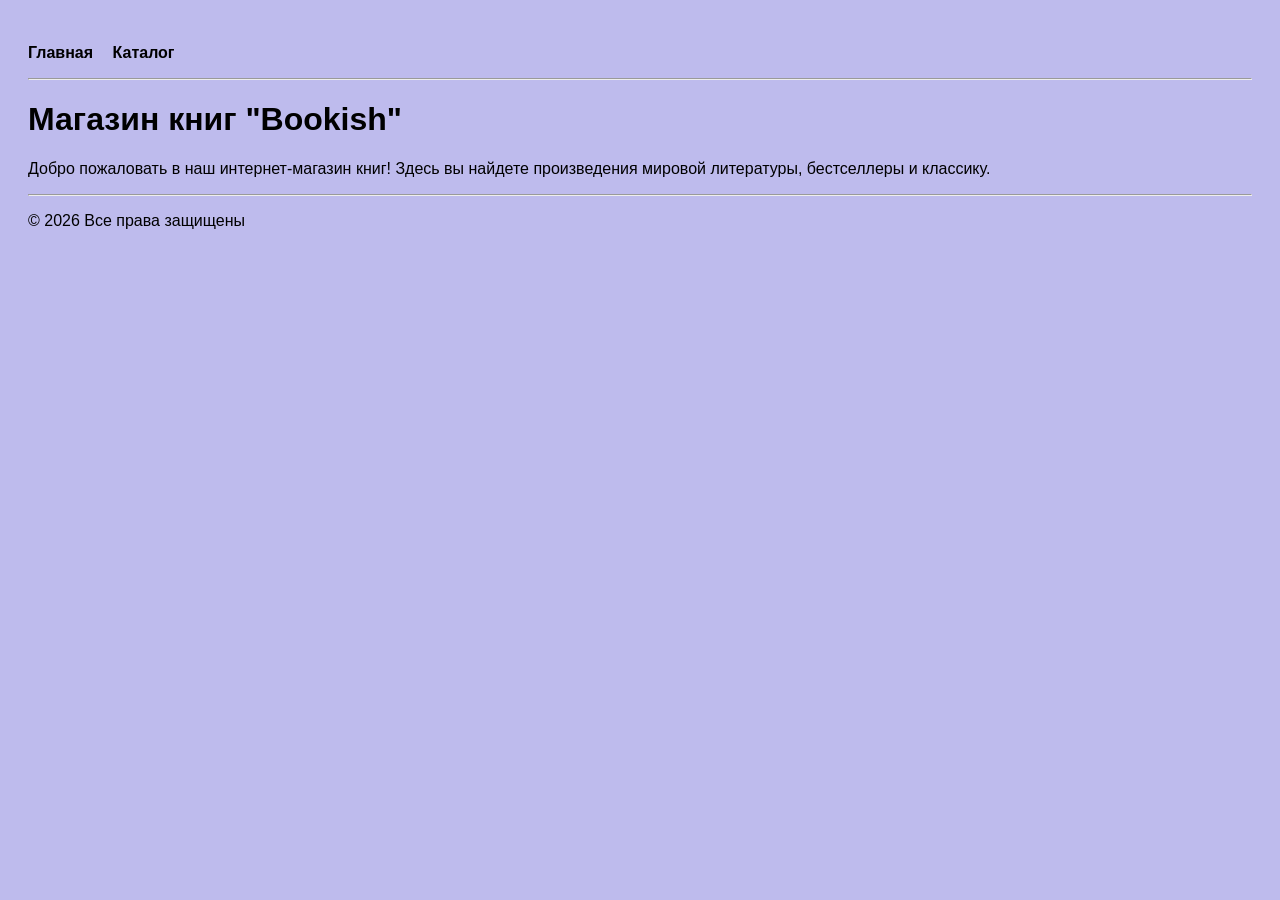
<file: index.html>
<!DOCTYPE html>
<html>
<head>
    <meta charset="UTF-8">
    <title>Магазин книг</title>
    <link rel="stylesheet" href="style.css">
</head>
<body>

<!-- Меню -->
<ul>
    <li><a href="index.html">Главная</a></li>
    <li><a href="catalog.html">Каталог</a></li>
</ul>

<hr>

<h1>Магазин книг "Bookish"</h1>

<p>
Добро пожаловать в наш интернет-магазин книг!
Здесь вы найдете произведения мировой литературы,
бестселлеры и классику.
</p>

<hr>

<p>&copy; 2026 Все права защищены</p>

<script src="script.js"></script>
</body>
</html>
</file>
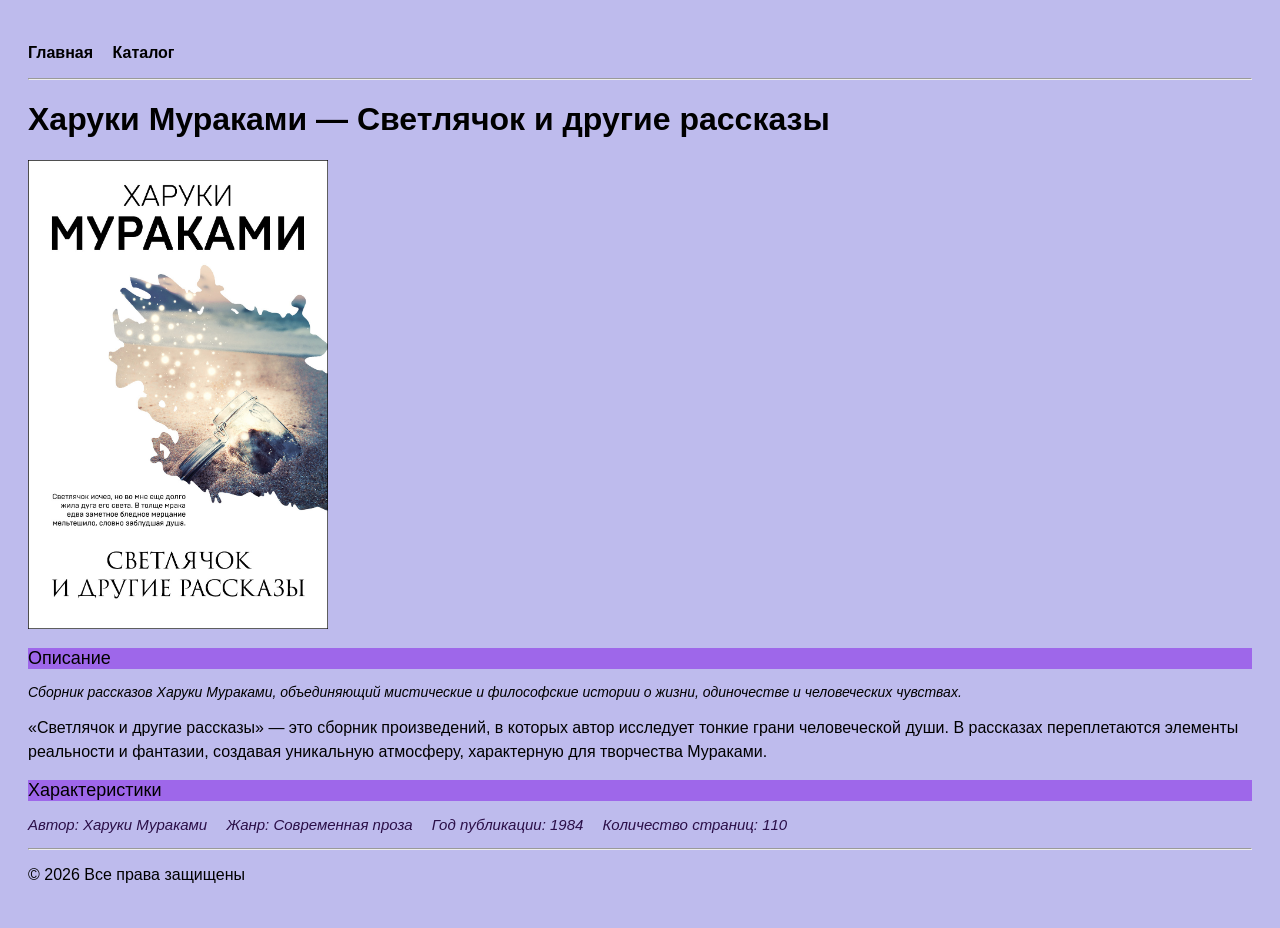
<file: book1.html>
<!DOCTYPE html>
<html>
<head>
    <meta charset="UTF-8">
    <title>Светлячок и другие рассказы</title>
    <link rel="stylesheet" href="style.css">
</head>
<body>

<!-- Меню -->
<ul>
    <li><a href="index.html">Главная</a></li>
    <li><a href="catalog.html">Каталог</a></li>
</ul>

<hr>

<h1>Харуки Мураками — Светлячок и другие рассказы</h1>

<!-- картинка с открытием в новом окне -->
<a href="img/book1.jpg" target="_blank">
    <img src="img/book1.jpg" alt="Светлячок и другие рассказы" width="300">
</a>

<h2>Описание</h2>


<p class="short">
Сборник рассказов Харуки Мураками, объединяющий мистические и философские истории о жизни, одиночестве и человеческих чувствах.
</p>

<p class="full">
«Светлячок и другие рассказы» — это сборник произведений, в которых автор исследует тонкие грани человеческой души. 
В рассказах переплетаются элементы реальности и фантазии, создавая уникальную атмосферу, характерную для творчества Мураками.
</p>

<h2>Характеристики</h2>

<ul class="features">
    <li>Автор: Харуки Мураками</li>
    <li>Жанр: Современная проза</li>
    <li>Год публикации: 1984</li>
    <li>Количество страниц: 110</li>
</ul>

<hr>

<p>&copy; 2026 Все права защищены</p>

<script src="script.js"></script>
</body>
</html>
</file>
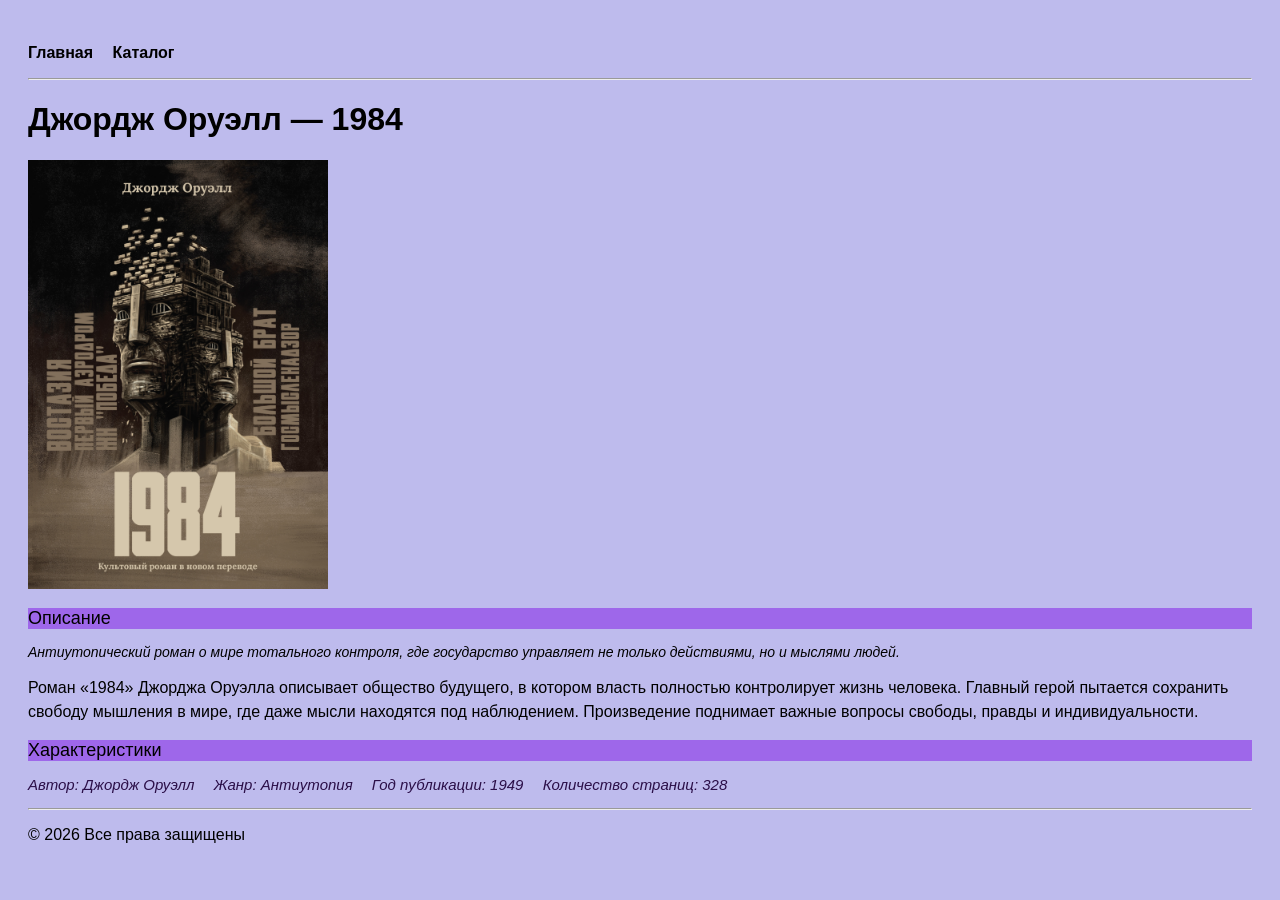
<file: book2.html>
<!DOCTYPE html>
<html>
<head>
    <meta charset="UTF-8">
    <title>1984</title>
    <link rel="stylesheet" href="style.css">
</head>
<body>

<ul>
    <li><a href="index.html">Главная</a></li>
    <li><a href="catalog.html">Каталог</a></li>
</ul>

<hr>

<h1>Джордж Оруэлл — 1984</h1>

<a href="img/book2.jpg" target="_blank">
    <img src="img/book2.jpg" width="300">
</a>

<h2>Описание</h2>


<p class="short">
Антиутопический роман о мире тотального контроля, где государство управляет не только действиями, но и мыслями людей.
</p>

<p class="full">
Роман «1984» Джорджа Оруэлла описывает общество будущего, в котором власть полностью контролирует жизнь человека. 
Главный герой пытается сохранить свободу мышления в мире, где даже мысли находятся под наблюдением. 
Произведение поднимает важные вопросы свободы, правды и индивидуальности.
</p>

<h2>Характеристики</h2>

<ul class="features">
    <li>Автор: Джордж Оруэлл</li>
    <li>Жанр: Антиутопия</li>
    <li>Год публикации: 1949</li>
    <li>Количество страниц: 328</li>
</ul>

<hr>

<p>&copy; 2026 Все права защищены</p>

<script src="script.js"></script>
</body>
</html>
</file>
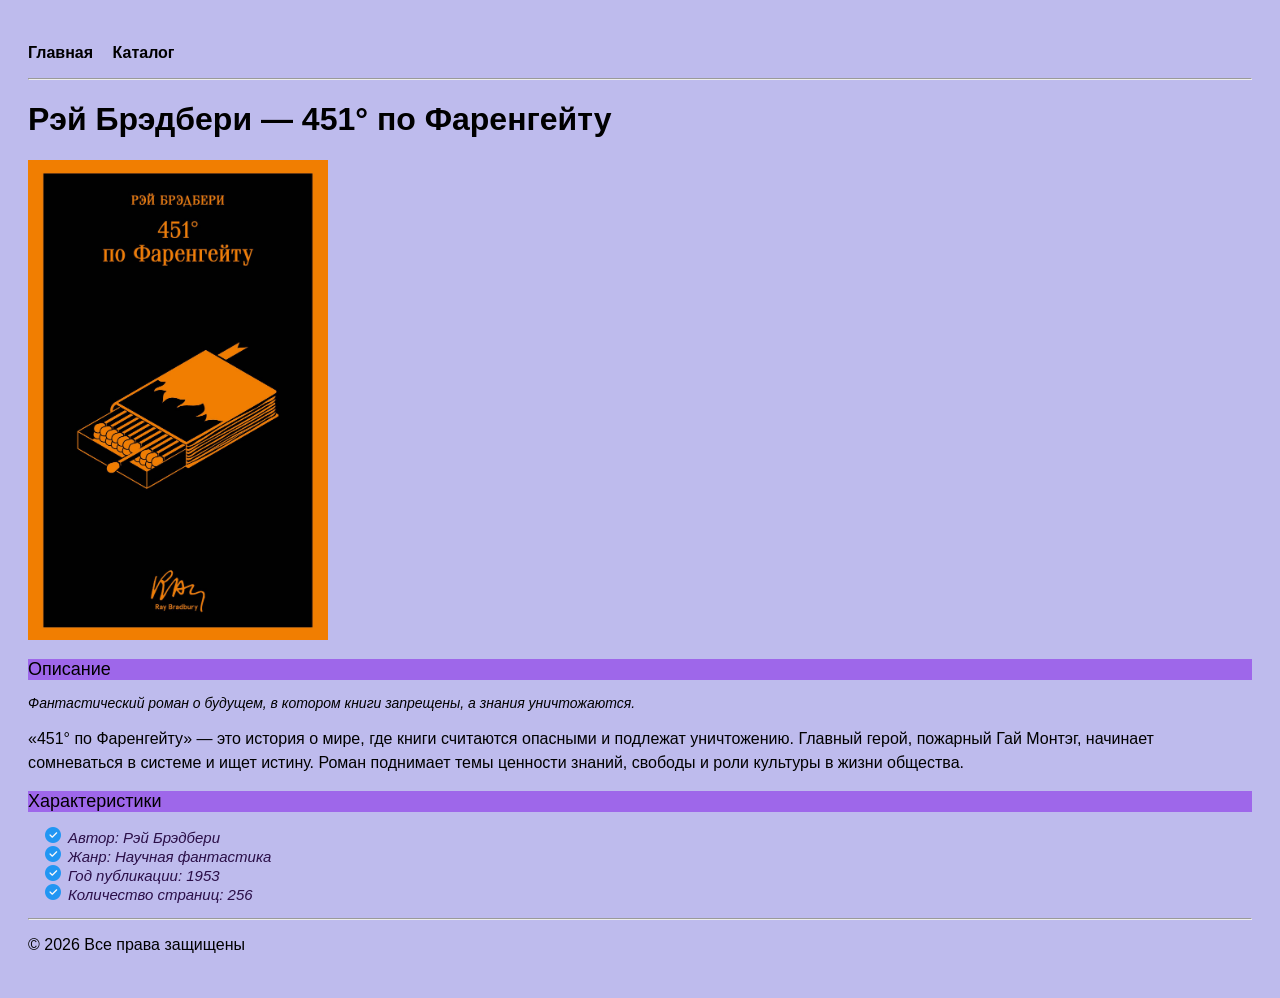
<file: book3.html>
<!DOCTYPE html>
<html>
<head>
    <meta charset="UTF-8">
    <title>451° по Фаренгейту</title>
    <link rel="stylesheet" href="style.css">
</head>
<body>

<ul>
    <li><a href="index.html">Главная</a></li>
    <li><a href="catalog.html">Каталог</a></li>
</ul>

<hr>

<h1>Рэй Брэдбери — 451° по Фаренгейту</h1>

<a href="img/book3.jpg" target="_blank">
    <img src="img/book3.jpg" width="300">
</a>

<h2>Описание</h2>


<p class="short">
Фантастический роман о будущем, в котором книги запрещены, а знания уничтожаются.
</p>

<p class="full">
«451° по Фаренгейту» — это история о мире, где книги считаются опасными и подлежат уничтожению. 
Главный герой, пожарный Гай Монтэг, начинает сомневаться в системе и ищет истину. 
Роман поднимает темы ценности знаний, свободы и роли культуры в жизни общества.
</p>

<h2>Характеристики</h2>

<ol class="features">
    <li>Автор: Рэй Брэдбери</li>
    <li>Жанр: Научная фантастика</li>
    <li>Год публикации: 1953</li>
    <li>Количество страниц: 256</li>
</ol>

<hr>

<p>&copy; 2026 Все права защищены</p>

<script src="script.js"></script>
</body>
</html>
</file>
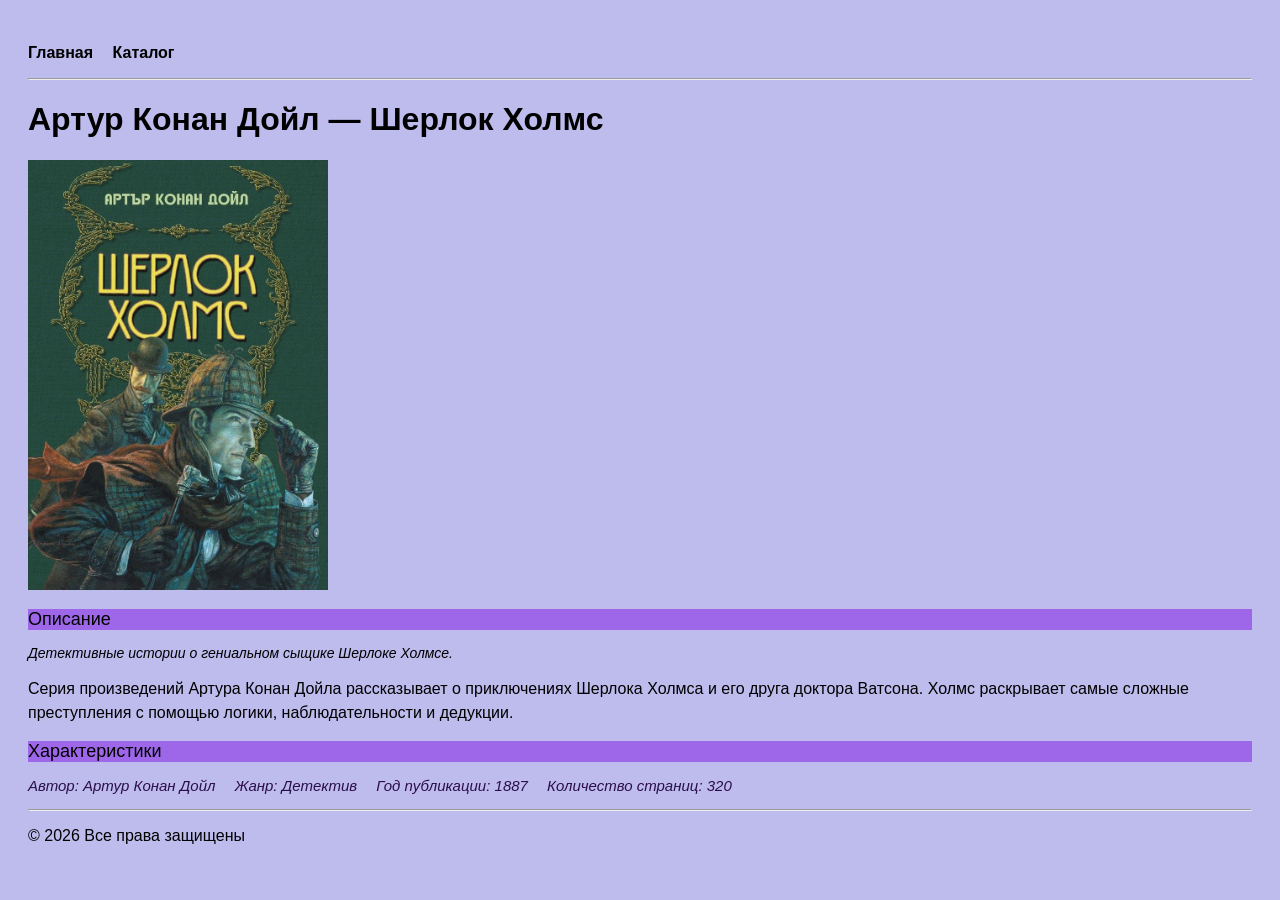
<file: book4.html>
<!DOCTYPE html>
<html>
<head>
    <meta charset="UTF-8">
    <title>Шерлок Холмс</title>
    <link rel="stylesheet" href="style.css">
</head>

<body>

<!-- Меню -->
<ul>
    <li><a href="index.html">Главная</a></li>
    <li><a href="catalog.html">Каталог</a></li>
</ul>

<hr>

<h1>Артур Конан Дойл — Шерлок Холмс</h1>

<a href="img/book4.jpg" target="_blank">
    <img src="img/book4.jpg" width="300">
</a>

<h2>Описание</h2>

<p class="short">
Детективные истории о гениальном сыщике Шерлоке Холмсе.
</p>

<p class="full">
Серия произведений Артура Конан Дойла рассказывает о приключениях
Шерлока Холмса и его друга доктора Ватсона. Холмс раскрывает
самые сложные преступления с помощью логики, наблюдательности
и дедукции.
</p>

<h2>Характеристики</h2>

<ul class="features">
    <li>Автор: Артур Конан Дойл</li>
    <li>Жанр: Детектив</li>
    <li>Год публикации: 1887</li>
    <li>Количество страниц: 320</li>
</ul>

<hr>

<p>&copy; 2026 Все права защищены</p>

</body>
</html>
</file>
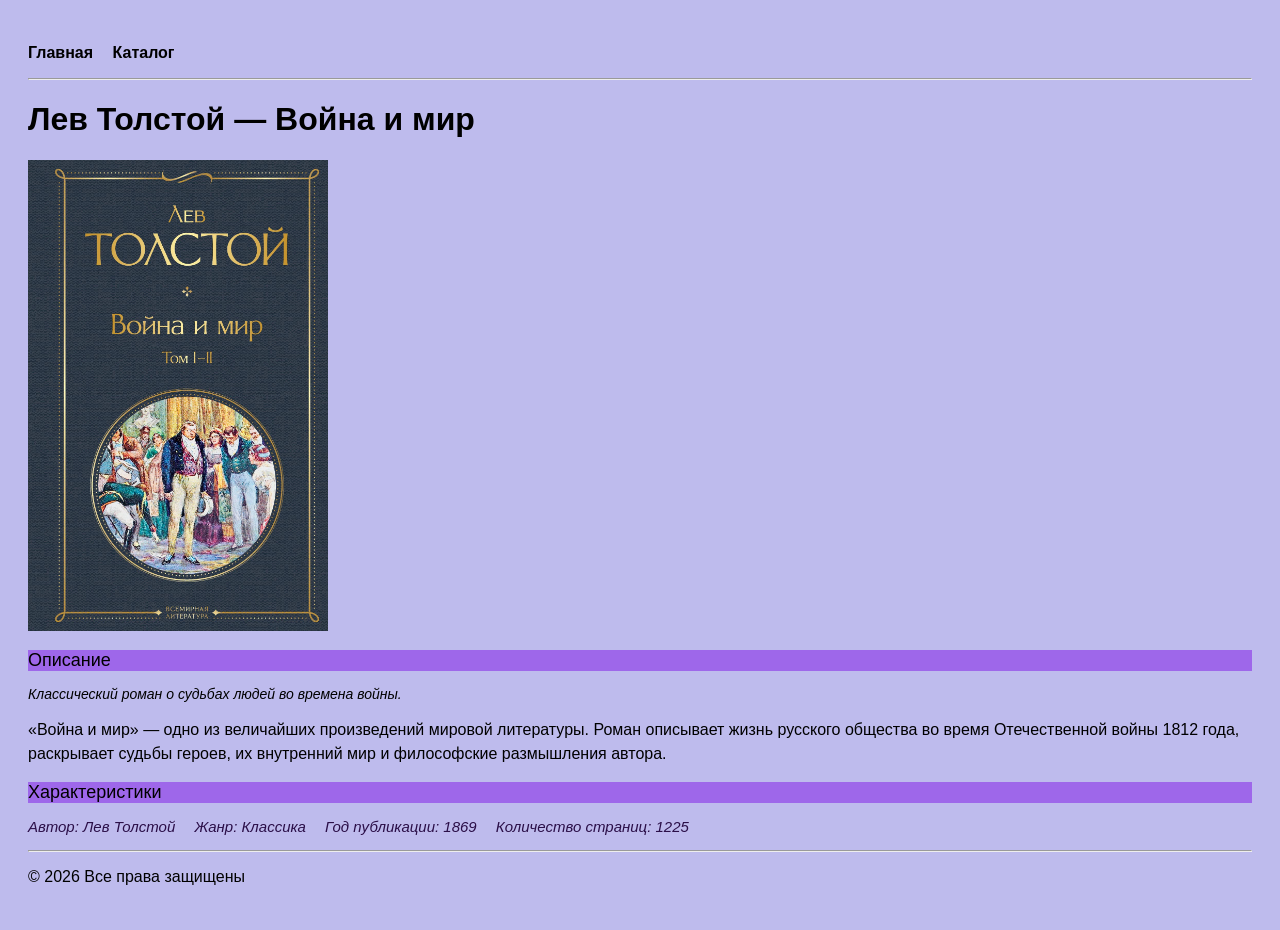
<file: book5.html>
<!DOCTYPE html>
<html>
<head>
    <meta charset="UTF-8">
    <title>Война и мир</title>
    <link rel="stylesheet" href="style.css">
</head>

<body>

<!-- Меню -->
<ul>
    <li><a href="index.html">Главная</a></li>
    <li><a href="catalog.html">Каталог</a></li>
</ul>

<hr>

<h1>Лев Толстой — Война и мир</h1>

<a href="img/book5.jpg" target="_blank">
    <img src="img/book5.jpg" width="300">
</a>

<h2>Описание</h2>

<p class="short">
Классический роман о судьбах людей во времена войны.
</p>

<p class="full">
«Война и мир» — одно из величайших произведений мировой литературы.
Роман описывает жизнь русского общества во время Отечественной войны 1812 года,
раскрывает судьбы героев, их внутренний мир и философские размышления автора.
</p>

<h2>Характеристики</h2>

<ul class="features">
    <li>Автор: Лев Толстой</li>
    <li>Жанр: Классика</li>
    <li>Год публикации: 1869</li>
    <li>Количество страниц: 1225</li>
</ul>

<hr>

<p>&copy; 2026 Все права защищены</p>

</body>
</html>
</file>
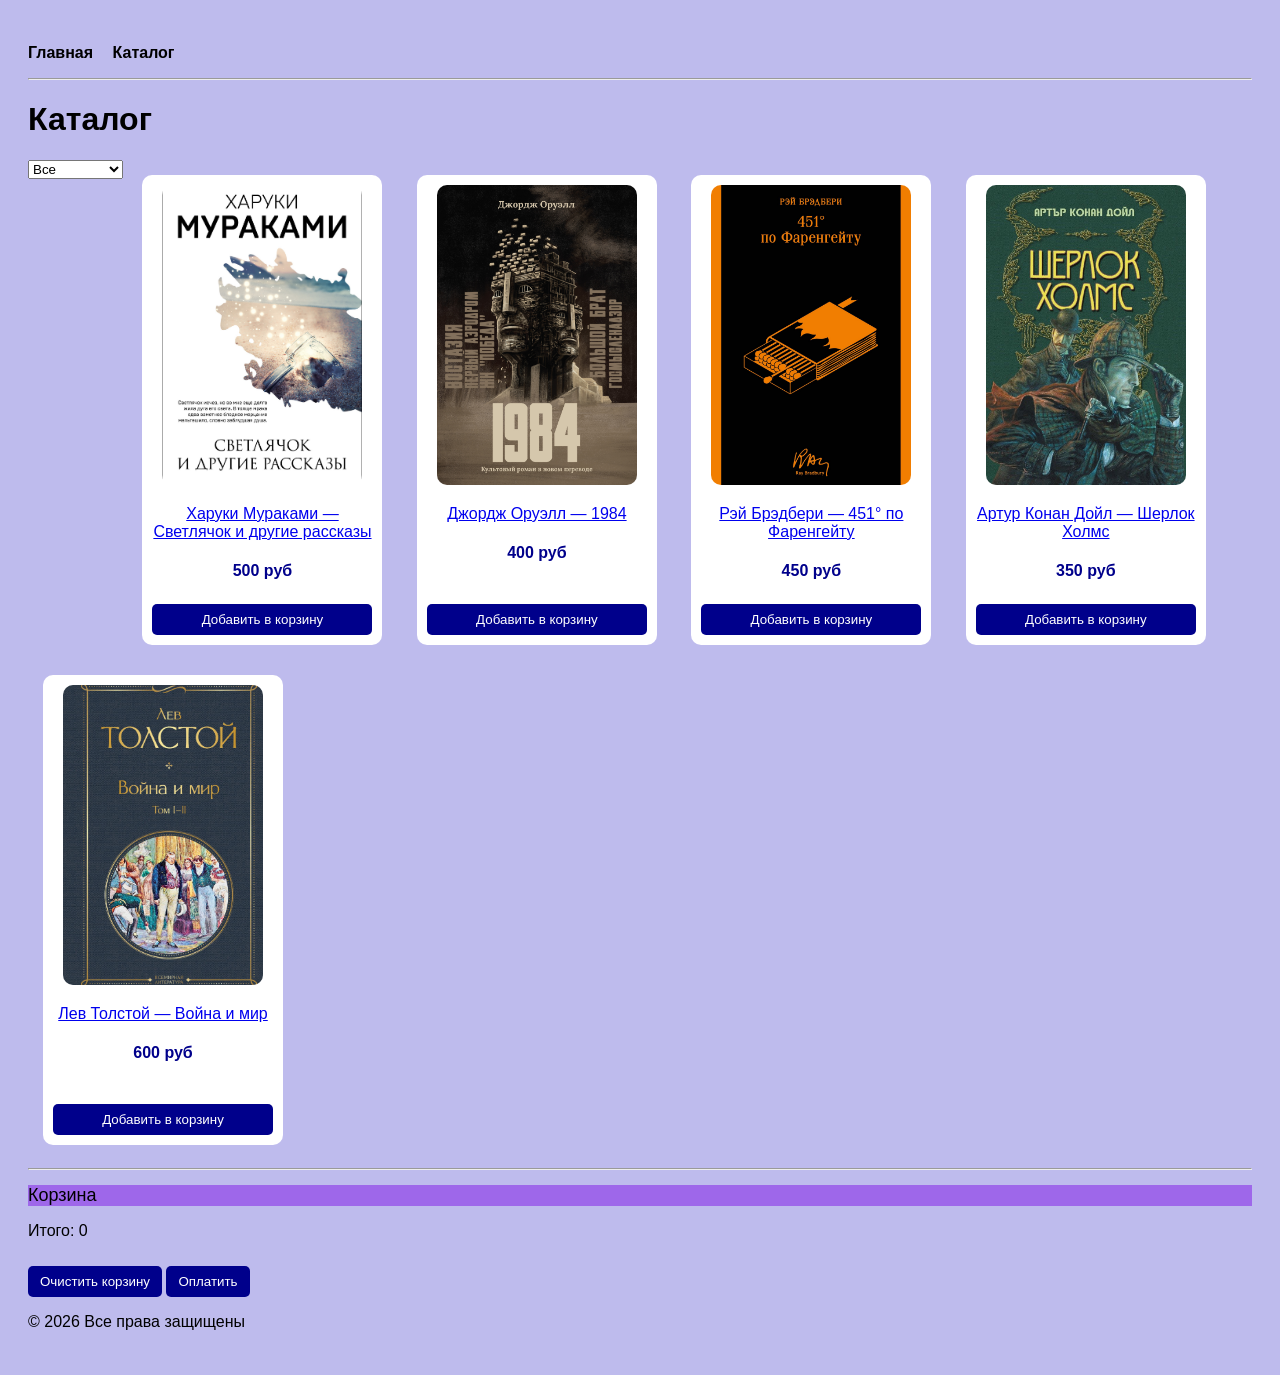
<file: catalog.html>
<!DOCTYPE html>
<html>
<head>
    <meta charset="UTF-8">
    <title>Каталог</title>
    <link rel="stylesheet" href="style.css">
</head>
<body>
<!-- Меню -->
<ul>
    <li><a href="index.html">Главная</a></li>
    <li><a href="catalog.html">Каталог</a></li>
</ul>

<hr>

<h1>Каталог</h1>

<select id="filter">
    <option value="all">Все</option>
    <option value="novel">Роман</option>
    <option value="fantasy">Фантастика</option>
    <option value="detective">Детектив</option>
    <option value="classic">Классика</option>
</select>

<!-- Книга 1 -->
<div class="product" data-category="novel">

    <a href="book1.html">
        <img src="img/book1.jpg" width="200">
    </a>

    <p>
        <a href="book1.html">Харуки Мураками — Светлячок и другие рассказы</a>
    </p>

    <p class="price">500 руб</p>

    <button class="add-to-cart" data-name="Светлячок и другие рассказы" data-price="500">
        Добавить в корзину
    </button>
</div>

<!-- Книга 2 -->
<div class="product" data-category="novel">

    <a href="book2.html">
        <img src="img/book2.jpg" width="200">
    </a>

    <p>
        <a href="book2.html">Джордж Оруэлл — 1984</a>
    </p>

    <p class="price">400 руб</p>

    <button class="add-to-cart" data-name="1984" data-price="400">
        Добавить в корзину
    </button>

</div>

<!-- Книга 3 -->
<div class="product" data-category="fantasy">

    <a href="book3.html">
        <img src="img/book3.jpg" width="200">
    </a>

    <p>
        <a href="book3.html">Рэй Брэдбери — 451° по Фаренгейту</a>
    </p>

    <p class="price">450 руб</p>

    <button class="add-to-cart" data-name="451° по Фаренгейту" data-price="450">
        Добавить в корзину
    </button>

</div>

<!-- Книга 4 -->
<div class="product" data-category="detective">

    <a href="book4.html">
        <img src="img/book4.jpg">
    </a>

    <p>
        <a href="book4.html">Артур Конан Дойл — Шерлок Холмс</a>
    </p>

    <p class="price">350 руб</p>

    <button class="add-to-cart" data-name="Шерлок Холмс" data-price="350">
        Добавить в корзину
    </button>

</div>


<!-- Книга 5 -->
<div class="product" data-category="classic">

    <a href="book5.html">
        <img src="img/book5.jpg">
    </a>

    <p>
        <a href="book5.html">Лев Толстой — Война и мир</a>
    </p>

    <p class="price">600 руб</p>

    <button class="add-to-cart" data-name="Война и мир" data-price="600">
        Добавить в корзину
    </button>

</div>

<hr>

<h2>Корзина</h2>

<div id="cart"></div>

<p id="total">Итого: 0</p>

<button id="clear">Очистить корзину</button>
<button id="pay">Оплатить</button>

<p>&copy; 2026 Все права защищены</p>

<script src="script.js"></script>
</body>
</html>
</file>
<file: style.css>
body {
    background-color: rgb(190, 187, 237);
    padding: 20px;
    font-family: Arial, sans-serif;
}

ul {
    list-style: none;
    padding: 0;
}

ul li {
    display: inline;
    margin-right: 15px;
}

ul li a {
    text-decoration: none;
    color: rgb(0, 0, 0);
    font-size: 16px;
    font-weight: bold;
}

h2 {
    color: rgb(0, 0, 0);
    font-size: 18px;
    font-weight: 400;
    background-color: rgb(158, 103, 234);
}

.short {
    color: rgb(0, 0, 0);
    font-size: 14px;
    font-style: italic;
    line-height: 16px;
}

.full {
    color: rgb(0, 0, 0);
    font-size: 16px;
    font-weight: 400;
    line-height: 24px;
    text-align: left;
}

.features {
    list-style-image: url("img/icon.png");
    color: rgb(43, 15, 72);
    font-size: 15px;
    font-style: italic;
}

.product {
    display: inline-flex;
    flex-direction: column;
    width: 220px;
    height: 450px;
    margin: 15px;
    padding: 10px;
    background: white;
    border-radius: 10px;
    text-align: center;
    vertical-align: top;
}

.product img {
    width: 200px;
    height: 300px;
    object-fit: cover;
    border-radius: 10px;
}

.product:hover {
    transform: translateY(-5px);
    transition: 0.3s;
    box-shadow: 0 5px 15px rgba(91, 50, 92, 0.2);
}

.product button {
    margin-top: auto;
}

button {
    margin-top: 10px;
    padding: 8px 12px;
    background-color: darkblue;
    color: white;
    border: none;
    border-radius: 5px;
    cursor: pointer;
}

.price {
    font-weight: bold;
    margin: 5px 0;
    color: darkblue;
}
</file>
